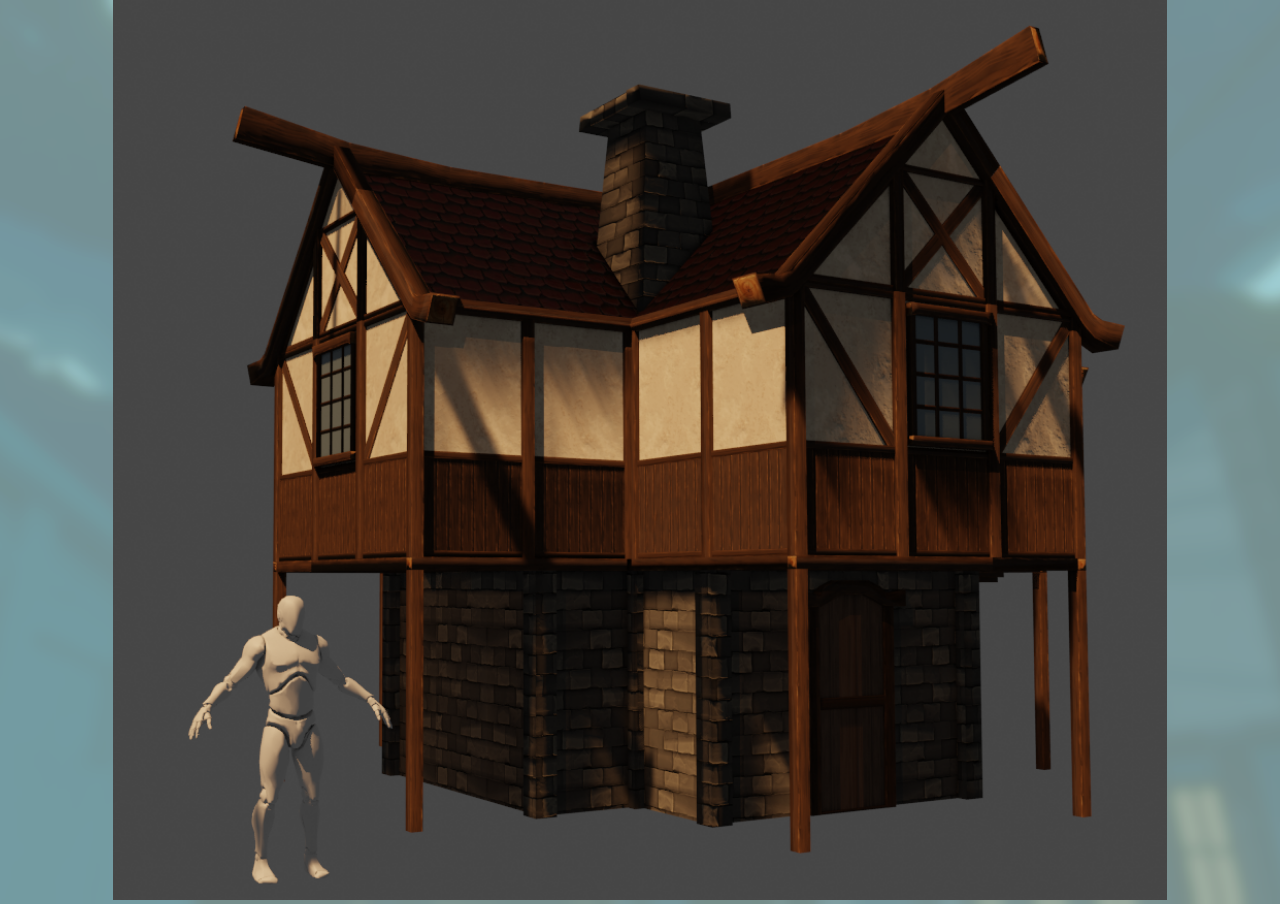
<file: sajatweboldal/Eredmeny_full.html>
<!DOCTYPE html>
<html lang="en">
<head>
    <meta charset="UTF-8">
    <link rel="stylesheet" type="text/css" href="css/bigimg.css" title="normal">
    <meta name="viewport" content="width=device-width, initial-scale=1.0">
    <title>Eredmeny Full</title>
</head>
<body>
    <div class="bigimg">
        <figure><img src="Képek/Nagy-Kep/Eredmeny.png" alt="középkori ház a moduláris szettből(Nagy-változat)"></figure>
    </div>
</body>
</html>
</file>
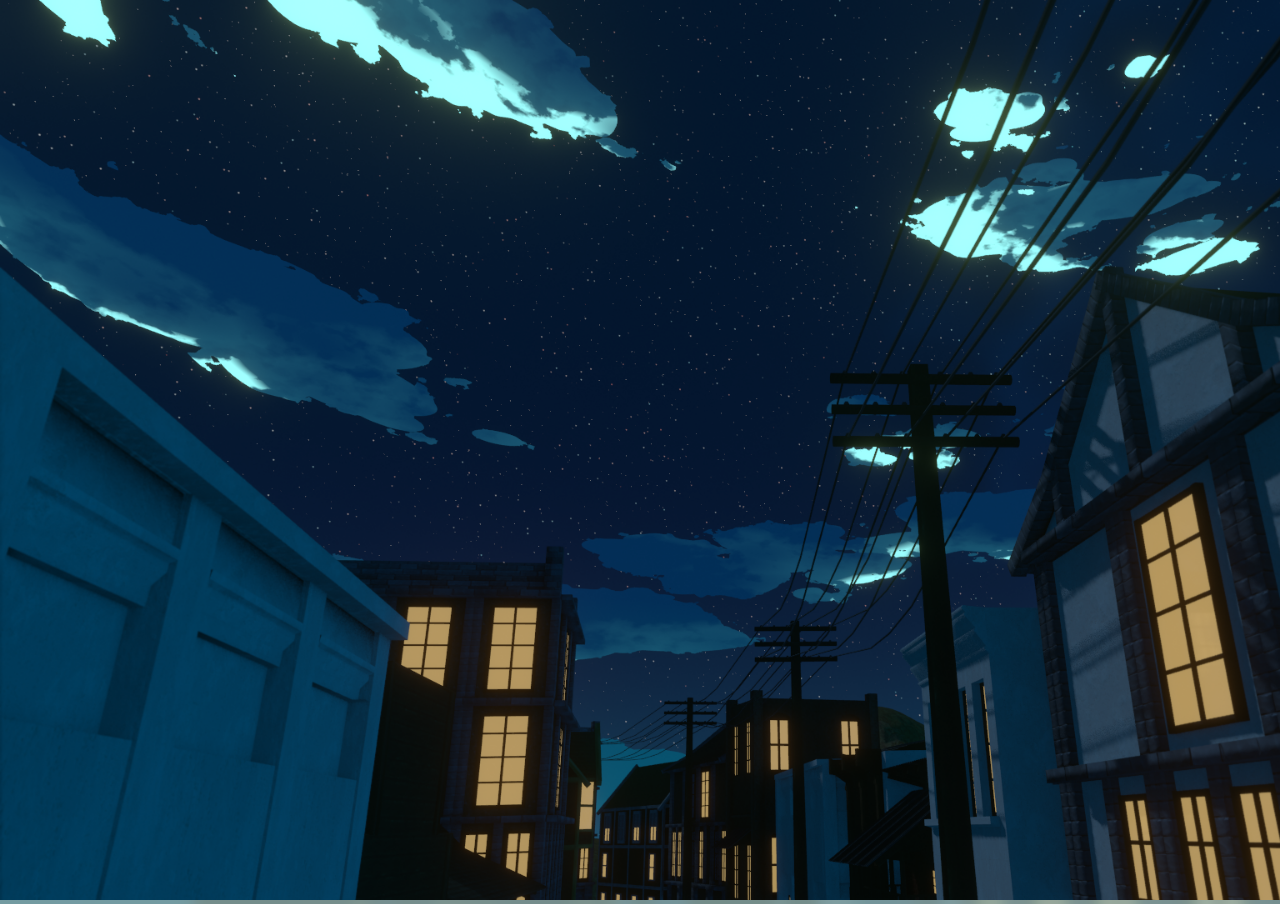
<file: sajatweboldal/Varos_full.html>
<!DOCTYPE html>
<html lang="en">
<head>
    <meta charset="UTF-8">
    <link rel="stylesheet" type="text/css" href="css/bigimg.css" title="normal">
    <meta name="viewport" content="width=device-width, initial-scale=1.0">
    <title>Város</title>
</head>
<body>
    <div class="bigimg">
        <figure><img src="Képek/Nagy-Kep/Varos.png" alt="középkori ház a moduláris szettből(Nagy-változat)"></figure>
    </div>
</body>
</html>
</file>
<file: sajatweboldal/css/bigimg.css>
body {
    background: #000000 url('../Képek/Főoldal/back-ground.png') center center/cover no-repeat;
  color: #ffffff;
    margin: 0;
    overflow: hidden; 
}

.bigimg {
    text-align: center;
}

.bigimg figure {
    margin: 0; 
}
#vidleiras {
    background-color: #1e2225;
    padding: 10px;
    max-width: 100%;
    margin-top: auto;
    display: flex;
    text-align: center;
  }
  #vidleiras  a{
    color:#ffffff
  }
.bigimg img {
    
    height: 100vh; 
    object-fit: cover; 
}
</file>
